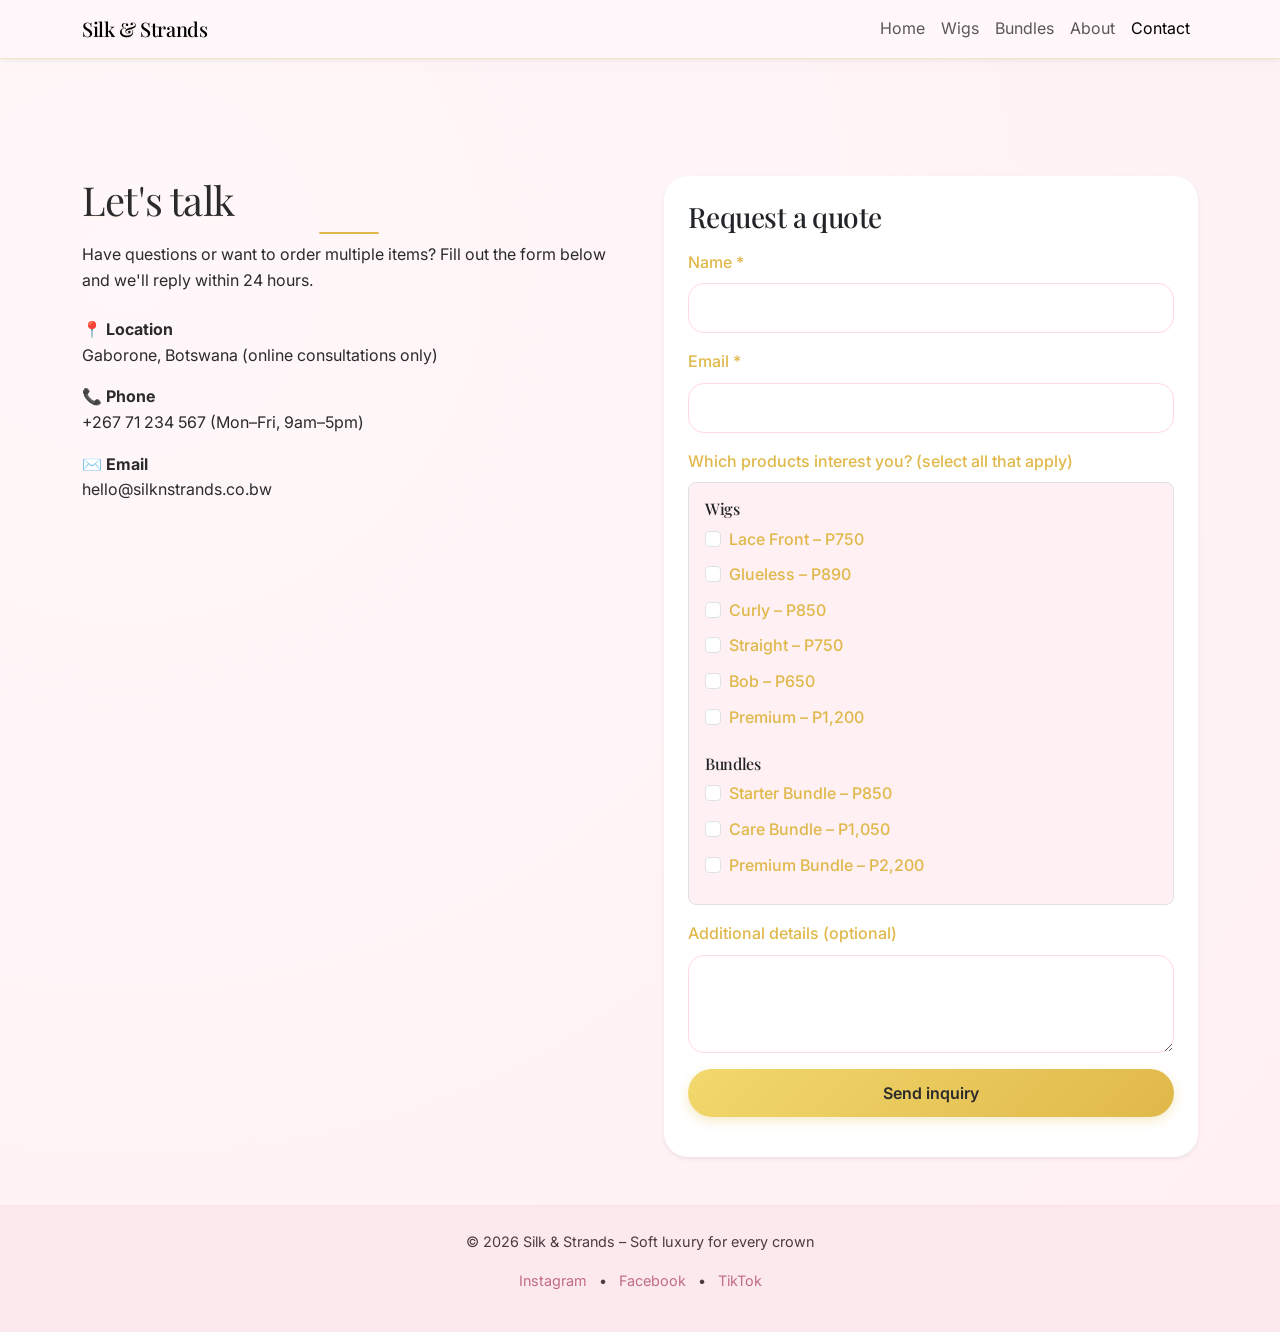
<file: contact.html>
<!DOCTYPE html>
<html lang="en">
<head>
    <meta charset="UTF-8">
    <meta name="viewport" content="width=device-width, initial-scale=1.0">
    <title>Contact – Silk & Strands</title>
    <link href="https://cdn.jsdelivr.net/npm/bootstrap@5.3.0-alpha1/dist/css/bootstrap.min.css" rel="stylesheet">
    <link rel="stylesheet" href="style.css">
</head>
<body>
 
    <nav class="navbar navbar-expand-lg fixed-top">
        <div class="container">
            <a class="navbar-brand" href="index.html">Silk & Strands</a>
            <button class="navbar-toggler" type="button" data-bs-toggle="collapse" data-bs-target="#navbarNav">
                <span class="navbar-toggler-icon"></span>
            </button>
            <div class="collapse navbar-collapse" id="navbarNav">
                <ul class="navbar-nav ms-auto">
                    <li class="nav-item"><a class="nav-link" href="index.html">Home</a></li>
                    <li class="nav-item"><a class="nav-link" href="wigs.html">Wigs</a></li>
                    <li class="nav-item"><a class="nav-link" href="bundles.html">Bundles</a></li>
                    <li class="nav-item"><a class="nav-link" href="about.html">About</a></li>
                    <li class="nav-item"><a class="nav-link active" href="contact.html">Contact</a></li>
                </ul>
            </div>
        </div>
    </nav>
 
    <div class="container my-5 pt-5">
        <div class="row g-5">
            <div class="col-md-6">
                <h2 class="display-6">Let's talk</h2>
                <p>Have questions or want to order multiple items? Fill out the form below and we'll reply within 24 hours.</p>
                <div class="mt-4">
                    <p><strong>📍 Location</strong><br>Gaborone, Botswana (online consultations only)</p>
                    <p><strong>📞 Phone</strong><br>+267 71 234 567 (Mon–Fri, 9am–5pm)</p>
                    <p><strong>✉️ Email</strong><br>hello@silknstrands.co.bw</p>
                </div>
            </div>
            <div class="col-md-6">
                <div class="card p-4 border-0 shadow-sm">
                    <h3 class="mb-3">Request a quote</h3>
                    <form id="contactForm">
                        <!-- Contact fields -->
                        <div class="mb-3">
                            <label for="name" class="form-label">Name *</label>
                            <input type="text" class="form-control" id="name" required>
                        </div>
                        <div class="mb-3">
                            <label for="email" class="form-label">Email *</label>
                            <input type="email" class="form-control" id="email" required>
                        </div>
 
                        <!-- Product selection (multiple) -->
                        <label class="form-label">Which products interest you? (select all that apply)</label>
                        <div class="mb-3 border rounded-3 p-3 bg-light">
                            <h6>Wigs</h6>
                            <div class="form-check">
                                <input class="form-check-input" type="checkbox" value="Lace Front (P750)" id="wig1">
                                <label class="form-check-label" for="wig1">Lace Front – P750</label>
                            </div>
                            <div class="form-check">
                                <input class="form-check-input" type="checkbox" value="Glueless (P890)" id="wig2">
                                <label class="form-check-label" for="wig2">Glueless – P890</label>
                            </div>
                            <div class="form-check">
                                <input class="form-check-input" type="checkbox" value="Curly (P850)" id="wig3">
                                <label class="form-check-label" for="wig3">Curly – P850</label>
                            </div>
                            <div class="form-check">
                                <input class="form-check-input" type="checkbox" value="Straight (P750)" id="wig4">
                                <label class="form-check-label" for="wig4">Straight – P750</label>
                            </div>
                            <div class="form-check">
                                <input class="form-check-input" type="checkbox" value="Bob (P650)" id="wig5">
                                <label class="form-check-label" for="wig5">Bob – P650</label>
                            </div>
                            <div class="form-check">
                                <input class="form-check-input" type="checkbox" value="Premium (P1,200)" id="wig6">
                                <label class="form-check-label" for="wig6">Premium – P1,200</label>
                            </div>
                            <h6 class="mt-3">Bundles</h6>
                            <div class="form-check">
                                <input class="form-check-input" type="checkbox" value="Starter Bundle (P850)" id="bundle1">
                                <label class="form-check-label" for="bundle1">Starter Bundle – P850</label>
                            </div>
                            <div class="form-check">
                                <input class="form-check-input" type="checkbox" value="Care Bundle (P1,050)" id="bundle2">
                                <label class="form-check-label" for="bundle2">Care Bundle – P1,050</label>
                            </div>
                            <div class="form-check">
                                <input class="form-check-input" type="checkbox" value="Premium Bundle (P2,200)" id="bundle3">
                                <label class="form-check-label" for="bundle3">Premium Bundle – P2,200</label>
                            </div>
                        </div>
 
                        <div class="mb-3">
                            <label for="message" class="form-label">Additional details (optional)</label>
                            <textarea class="form-control" id="message" rows="3"></textarea>
                        </div>
                        <button type="submit" class="btn btn-primary w-100">Send inquiry</button>
                        <div id="formStatus" class="mt-3 text-center small"></div>
                    </form>
                </div>
            </div>
        </div>
    </div>
 
    <footer class="text-center py-4 mt-5">
        <div class="container">
            <p>© 2026 Silk & Strands – Soft luxury for every crown</p>
            <p><a href="#" class="mx-2">Instagram</a> • <a href="#" class="mx-2">Facebook</a> • <a href="#" class="mx-2">TikTok</a></p>
        </div>
    </footer>
 
    <script src="https://cdn.jsdelivr.net/npm/bootstrap@5.3.0-alpha1/dist/js/bootstrap.bundle.min.js"></script>
    <script src="script.js"></script>
</body>
</html>
</file>
<file: style.css>
/* Google Fonts Import */
@import url('https://fonts.googleapis.com/css2?family=Inter:opsz,wght@14..32,300;14..32,400;14..32,600&family=Playfair+Display:wght@400;500;600;700&display=swap');
 
/* CSS Variables – Clean Girl Aesthetic with Metallic Gold */
:root {
    --bg-soft: #FFF7F9;
    --primary: #E8AEB7;
    --accent: #E0B84A;
    --text-dark: #2B2B2B;
    --white: #FFFFFF;
    --shadow-sm: 0 5px 20px rgba(0,0,0,0.02), 0 2px 4px rgba(0,0,0,0.05);
}
 
* {
    margin: 0;
    padding: 0;
    box-sizing: border-box;
}
 
body {
    font-family: 'Inter', sans-serif;
    background: radial-gradient(circle at 10% 20%, #FFF7F9, #FFF0F3);
    color: var(--text-dark);
    line-height: 1.6;
    padding-top: 80px;
}
 
/* Headings – Playfair Display */
h1, h2, h3, h4, h5, h6,
.navbar-brand,
.card-title {
    font-family: 'Playfair Display', serif;
    font-weight: 500;
    letter-spacing: -0.02em;
    text-shadow: 0 1px 0 rgba(224, 184, 74, 0.08);
}
 
/* Navbar – soft, minimal */
.navbar {
    background-color: rgba(255, 247, 249, 0.98) !important;
    backdrop-filter: blur(4px);
    box-shadow: var(--shadow-sm);
    border-bottom: 1px solid rgba(224, 184, 74, 0.3);
}
.navbar-dark .navbar-nav .nav-link {
    color: var(--text-dark);
    font-weight: 500;
    transition: color 0.2s ease;
}
.navbar-dark .navbar-nav .nav-link:hover {
    color: var(--accent);
}
.navbar-dark .navbar-nav .nav-link.active {
    border-bottom: 2px solid var(--accent);
    padding-bottom: 6px;
}
.brand-logo {
    font-size: 1.6rem;
    font-weight: 600;
    color: var(--accent);
    letter-spacing: 1px;
}
 
/* Hero Section – soft radial glow */
.hero {
    background: radial-gradient(circle at 50% 30%, #FFF5F7, #FFE9EF);
    min-height: 85vh;
    display: flex;
    align-items: center;
    text-align: center;
    margin-top: -80px;
    padding-top: 80px;
}
 
/* ===== SHIMMERING METALLIC GOLD TEXT (animated) ===== */
.hero h1 {
    font-family: 'Playfair Display', serif;
    font-size: 3.2rem;
    font-weight: 700;
    margin-bottom: 1rem;
    background: linear-gradient(135deg, #E6B85C, #F5D76E, #FFF3B0, #F5D76E, #D4A832);
    background-size: 200% auto;
    -webkit-background-clip: text;
    background-clip: text;
    color: transparent;
    text-shadow: 0 1px 2px rgba(0,0,0,0.05);
    animation: shimmer 5s linear infinite;
}
@keyframes shimmer {
    0% { background-position: 0% 50%; }
    100% { background-position: 200% 50%; }
}
/* Fallback for older browsers */
@supports not (background-clip: text) {
    .hero h1 {
        color: #E0B84A;
        text-shadow: 0 0 5px #FFF3B0;
    }
}
 
.hero .lead {
    font-size: 1.2rem;
    color: #5c4b51;
}
 
/* Buttons – Metallic Gold (shiny, satin finish) */
.btn-primary {
    background: linear-gradient(135deg, #F2D86D, #E0B84A, #C99E2E);
    background-size: 200% 200%;
    border: none;
    color: #2B2B2B;
    font-weight: 600;
    padding: 0.75rem 2rem;
    border-radius: 40px;
    box-shadow: 0 4px 12px rgba(224, 184, 74, 0.3);
    transition: all 0.3s ease;
    position: relative;
    overflow: hidden;
}
.btn-primary::before {
    content: '';
    position: absolute;
    top: 0;
    left: -100%;
    width: 100%;
    height: 100%;
    background: linear-gradient(90deg, transparent, rgba(255,255,240,0.5), transparent);
    transform: skewX(-25deg);
    transition: left 0.5s;
}
.btn-primary:hover {
    background: linear-gradient(135deg, #E8C85A, #D4A832);
    transform: translateY(-2px);
    box-shadow: 0 8px 20px rgba(224, 184, 74, 0.4);
}
.btn-primary:hover::before {
    left: 100%;
}
.btn-outline-primary {
    border: 1.5px solid #E0B84A;
    color: #E0B84A;
    background: transparent;
    border-radius: 40px;
    transition: all 0.2s;
}
.btn-outline-primary:hover {
    background: #E0B84A;
    color: #2B2B2B;
    border-color: #E0B84A;
    box-shadow: 0 2px 8px rgba(224, 184, 74, 0.3);
}
 
/* Cards – clean & minimal, with gold glow on hover */
.card {
    background: var(--white);
    border: none;
    border-radius: 24px;
    box-shadow: var(--shadow-sm);
    transition: all 0.25s ease;
    overflow: hidden;
}
.card:hover {
    transform: translateY(-6px);
    box-shadow: 0 12px 28px rgba(224, 184, 74, 0.2);
}
.card-img-top {
    border-radius: 24px 24px 0 0;
    object-fit: cover;
    height: 260px;
    width: 100%;
    box-shadow: inset 0 0 0 1px rgba(224, 184, 74, 0.1);
}
.card-title {
    color: var(--text-dark);
    font-weight: 600;
}
.card-text {
    font-size: 0.95rem;
    color: #4a3b3f;
}
 
/* Sections */
section {
    padding: 5rem 0;
}
.bg-light {
    background-color: #FFF0F3 !important;
}
 
/* Footer – elegant & simple */
footer {
    background-color: #FCE9EE;
    color: #4a3b3f;
    border-top: 1px solid #FFDFE6;
    font-size: 0.9rem;
}
footer a {
    color: #C06C84;
    text-decoration: none;
    transition: color 0.2s;
}
footer a:hover {
    color: var(--accent);
}
 
/* Forms – soft & clean */
.form-control, .form-select {
    border-radius: 16px;
    border: 1px solid #FFD9E0;
    background-color: white;
    padding: 0.75rem 1rem;
    font-family: 'Inter', sans-serif;
}
.form-control:focus {
    border-color: var(--accent);
    box-shadow: 0 0 0 3px rgba(224, 184, 74, 0.2);
}
label {
    font-weight: 500;
    color: var(--accent);
    margin-bottom: 0.5rem;
}
 
/* Gold underline for headings */
h2::after {
    content: '';
    display: block;
    width: 60px;
    height: 2px;
    background: var(--accent);
    margin: 0.5rem auto 0;
    border-radius: 2px;
}
 
/* Link hover gold accent */
a:hover {
    color: var(--accent);
}
 
/* Responsive */
@media (max-width: 768px) {
    .hero h1 {
        font-size: 2.2rem;
    }
    .card-img-top {
        height: 200px;
    }
    section {
        padding: 3rem 0;
    }
}
</file>
